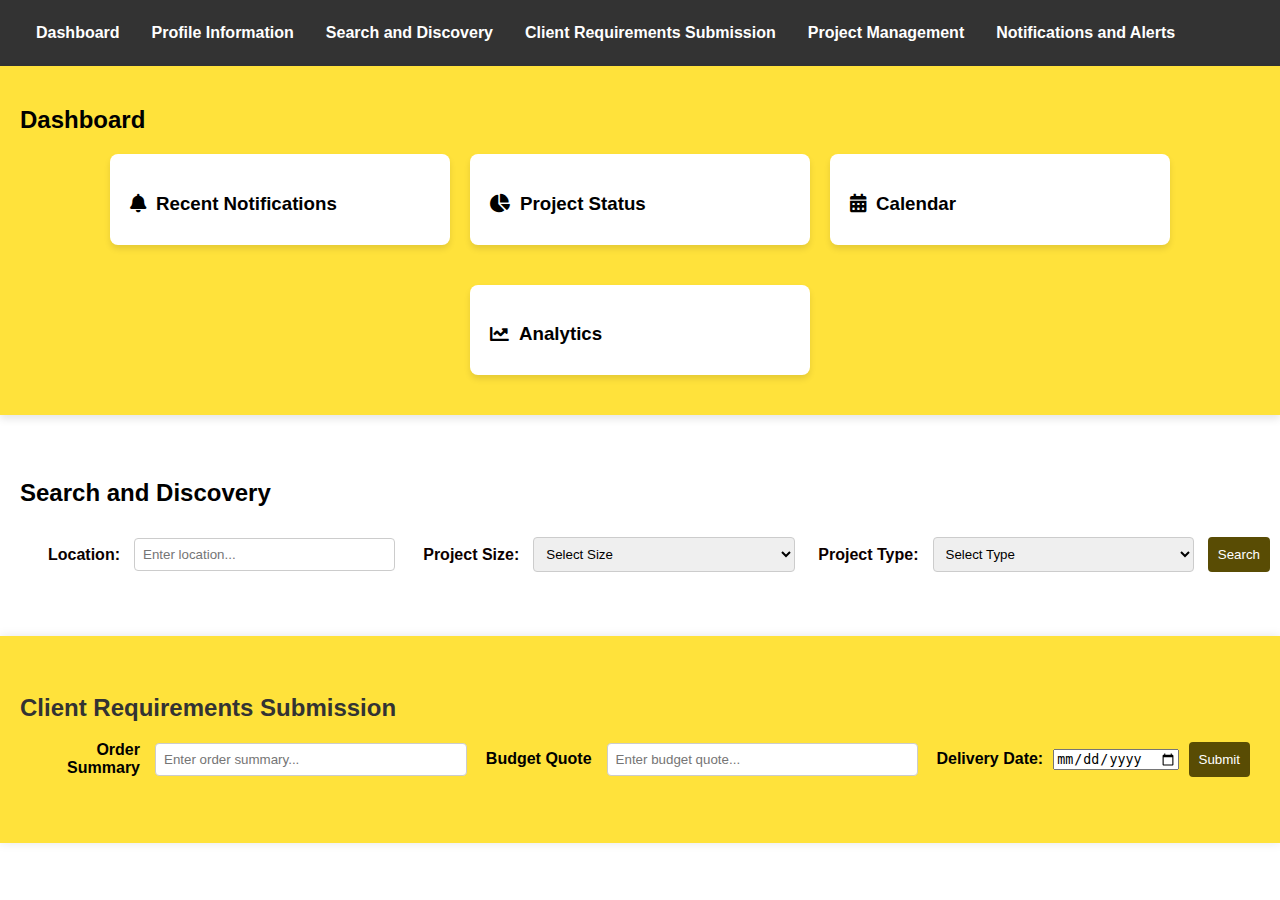
<file: company-login-page.html>
<!DOCTYPE html>
<html lang="en">
<head>
    <meta charset="UTF-8">
    <meta name="viewport" content="width=device-width, initial-scale=1.0">
    <title>Batch Plant Client Dashboard</title>
    <style>
     /* Global styles */
body {
    margin: 0;
    font-family: Arial, sans-serif;
}

/* Navbar styles */
.navbar {
    background-color: #333;
    color: #f9da0b;
    font-weight: bold;
    padding: 10px 20px;
    overflow: hidden;
}
.navbar a {
    float: left;
    display: block;
    color: #fff;
    text-align: center;
    padding: 14px 16px;
    text-decoration: none;
    transition: background-color 0.3s ease; /* Add transition effect */
}
.navbar a:hover {
    background-color: #555; /* Darker background on hover */
}

/* Dashboard section styles */
#dashboard {
    display: flex;
    flex-direction: column;
    background-color: #ffe23b; /* Yellow background */
    padding: 20px;
    margin-bottom: 8px;
    box-shadow: 0 4px 8px rgba(0, 0, 0, 0.1); /* Add shadow for depth */
}

.dashboard-features {
    display: flex;
    flex-wrap: wrap;
    justify-content: center;
    gap: 20px;
}

.dashboard-feature {
    flex: 0 1 300px;
    margin-bottom: 20px;
    background-color: #fff;
    padding: 20px;
    border-radius: 8px;
    box-shadow: 0 4px 6px rgba(0, 0, 0, 0.1);
    transition: transform 0.3s ease, box-shadow 0.3s ease; /* Add transition effect */
}
.dashboard-feature:hover {
    transform: translateY(-5px); /* Lift the feature on hover */
    box-shadow: 0 6px 12px rgba(0, 0, 0, 0.2); /* Add shadow effect on hover */
}

.dashboard-feature h3 {
    display: flex;
    align-items: center;
    margin-bottom: 10px;
}

.dashboard-feature h3 i {
    margin-right: 10px;
}

/* Search and Discovery section styles */
.search-discovery form {
    display: flex;
    flex-wrap: wrap;
    align-items: center; 
    
}

.search-discovery label {
    color: #0c0000;
    font-weight: bold;
    width: 120px;
    text-align: right;
    margin-right: 10px;
}

.search-discovery input[type="text"],
.search-discovery input[type="number"],
.search-discovery select {
    flex: 1;
    padding: 8px;
    margin: 4px;
    box-sizing: border-box;
    border: 1px solid #ccc;
    border-radius: 4px;
    width: calc(33.33% - 90px); /* Adjust input width for three items in a row */
}

.search-discovery button[type="submit"] {
    background-color: #594c04;
    color: white;
    padding: 10px;
    border: none;
    border-radius: 4px;
    cursor: pointer;
    margin: 10px;
    transition: background-color 0.3s ease;
}

.search-discovery button[type="submit"]:hover {
    background-color: #d18b12;
}
.search-discovery h2 {
    margin-left: 20px;
}


/* Client Requirements Submission section styles */
section#requirements-submission {
    padding: 20px;
    background-color: #ffe23b; /* Yellow background */
    box-shadow: 0 0 10px rgba(0, 0, 0, 0.1);
    
}

section#requirements-submission h2 {
    color: #333;
    margin-bottom: 10px;
}

section#requirements-submission form {
    display: flex;
    flex-wrap: wrap;
    align-items: center; /* Align items vertically */
}

section#requirements-submission label {
    color: #000000;
    font-weight: bold;
    width: 120px;
    text-align: right;
    margin-right: 10px;
}

section#requirements-submission input[type="text"],
section#requirements-submission input[type="number"],
section#requirements-submission select {
    flex: 1;
    padding: 8px;
    margin: 5px;
    box-sizing: border-box;
    border: 1px solid #ccc;
    border-radius: 4px;
    width: calc(33.33% - 130px); /* Adjust input width for three items in a row */
}

section#requirements-submission button[type="submit"] {
    background-color: #594c04;
    color: white;
    padding: 10px;
    border: none;
    border-radius: 4px;
    cursor: pointer;
    margin: 10px;
    transition: background-color 0.3s ease;
}

section#requirements-submission button[type="submit"]:hover {
    background-color: #d18b12;
     /* Darker green on hover */
}

   </style>
      <link rel="stylesheet" href="https://cdnjs.cloudflare.com/ajax/libs/font-awesome/5.15.4/css/all.min.css">
</head>
<body>

<!-- Navbar -->
<div class="navbar">
    <a href="#dashboard">Dashboard</a>
    <a href="#profile">Profile Information</a>
    <a href="#search-discovery">Search and Discovery</a>
    <a href="#requirements-submission">Client Requirements Submission</a>
    <a href="#project-management">Project Management</a>
    <a href="#notifications-alerts">Notifications and Alerts</a>
</div>

<section id="dashboard">
    <h2>Dashboard</h2>
    </div>
    <div class="dashboard-features">
        
        <div class="dashboard-feature">
            <h3><i class="fas fa-bell"></i> Recent Notifications</h3>
            
        </div>
        <!-- Additional features -->
        <div class="dashboard-feature">
            <h3><i class="fas fa-chart-pie"></i> Project Status</h3>
        </div>
        <div class="dashboard-feature">
            <h3><i class="fas fa-calendar-alt"></i> Calendar</h3>
        
        </div>
       
      
        <div class="dashboard-feature">
            <h3><i class="fas fa-chart-line"></i> Analytics</h3>

        </div>
    </div>
</section>



<br><br>

<section class="search-discovery">
    <h2>Search and Discovery</h2>
    <form>
        <label for="location">Location:</label>
        <input type="text" id="location" placeholder="Enter location...">
        <label for="project-size">Project Size:</label>
        <select id="project-size">
            <option value="">Select Size</option>
            <option value="small">Small</option>
            <option value="medium">Medium</option>
            <option value="large">Large</option>
        </select>
        <label for="project-type">Project Type:</label>
        <select id="project-type">
            <option value="">Select Type</option>
            <option value="residential">Residential</option>
            <option value="commercial">Commercial</option>
            <option value="industrial">Industrial</option>
        </select>
        <button type="submit">Search</button>
    </form>
</section>

<br><br><br>
<section id="requirements-submission">
    <br>
    <h2>Client Requirements Submission</h2>
    <form>
        <label for="order-summary">Order Summary</label>
        <input type="text" id="order-summary" placeholder="Enter order summary...">
        
        <label for="budget-quote">Budget Quote</label>
        <input type="text" id="budget-quote" placeholder="Enter budget quote...">
        
        <label for="delivery-date">Delivery Date:</label>
        <input type="date" id="delivery-date">
        <button type="submit">Submit</button>
    </form>
    <br><br>
</section>


</body>
</html>
</file>
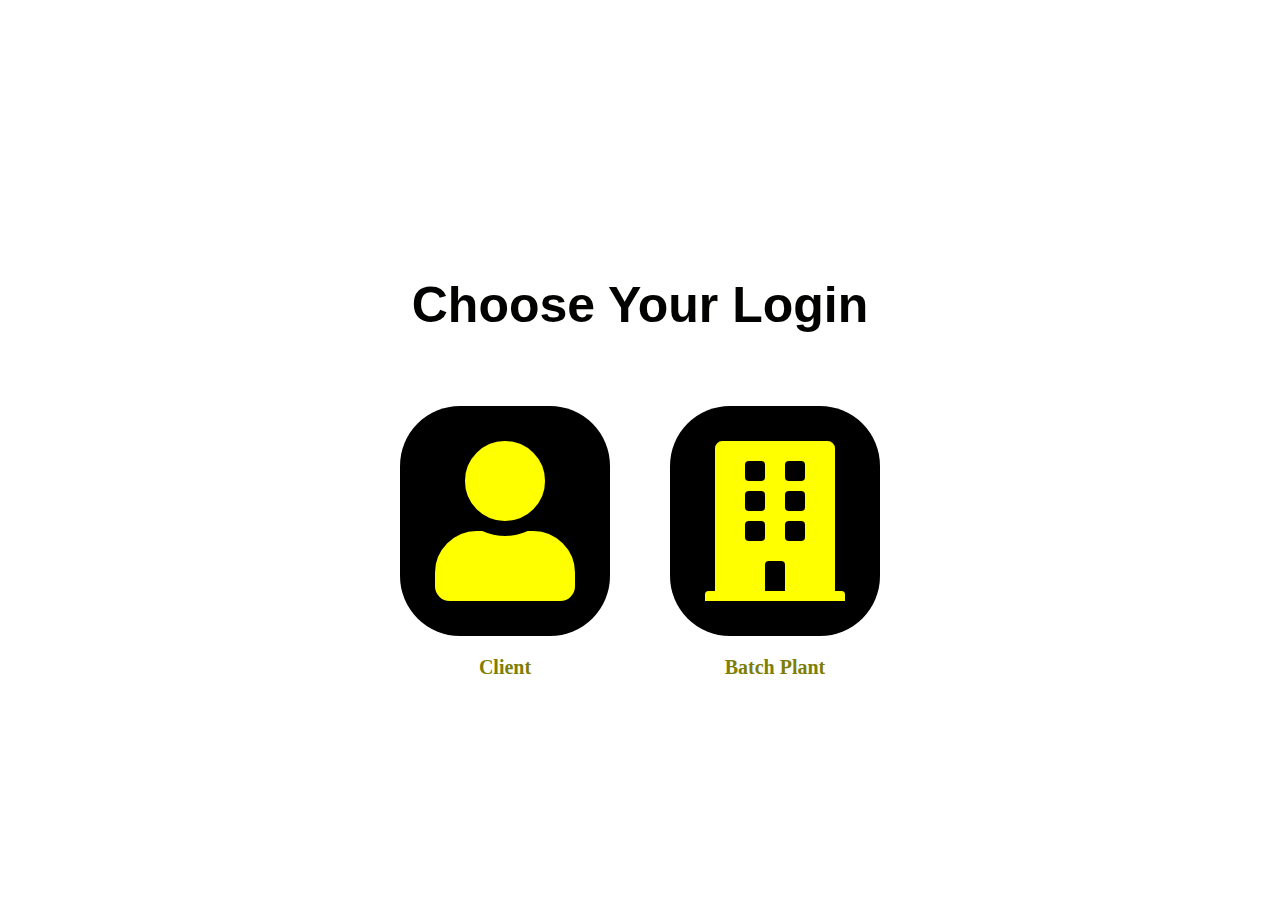
<file: selection-page.html>
<!DOCTYPE html>
<html lang="en">
<head>
    <meta charset="UTF-8">
    <meta name="viewport" content="width=device-width, initial-scale=1.0">
    <title>Login Selection</title>
    <link rel="stylesheet" href="https://cdnjs.cloudflare.com/ajax/libs/font-awesome/5.15.4/css/all.min.css">
    <style>
        body, html {
            height: 100%;
            margin: 0;
            display: flex;
            flex-direction: column;
            align-items: center;
            justify-content: center;
        }

        .heading {
            font-size: 50px;
            color: rgb(2, 3, 0);
            font-family: sans-serif;
            font-weight: bold;
        }

        .container {
            display: flex;
            justify-content: center;
            align-items: center;
            margin-top: 20px;
        }

        .icon {
            height: 250px;
            width: 250px;
            margin: 10px;
            cursor: pointer;
            display: flex;
            flex-direction: column;
            align-items: center;
        }
        .icon i {
            font-size: 10em; 
            color: yellow;
            background-color: black;
            border-radius: 60px;
            padding: 35px;
        }
        p {
            font-size: 20px;
            font-weight: bold;
            color:rgb(126, 126, 5);
        }
    </style>
</head>
<body>
    <h2 class="heading">Choose Your Login</h2>
    <div class="container">
        <div class="icon" onclick="redirectToClientLogin()">
            <i class="fas fa-user fa-5x"></i>
            <p>Client</p>
        </div>
        <div class="icon" onclick="redirectToCompanyLogin()">
            <i class="fas fa-building fa-5x"></i>
            <p>Batch Plant</p>
        </div>
    </div>
    <script>
        function redirectToClientLogin() {
            window.location.href = "client-login-page.html";
        }

        function redirectToCompanyLogin() {
            window.location.href = "company-login-page.html";
        }
    </script>
</body>
</html>
</file>
